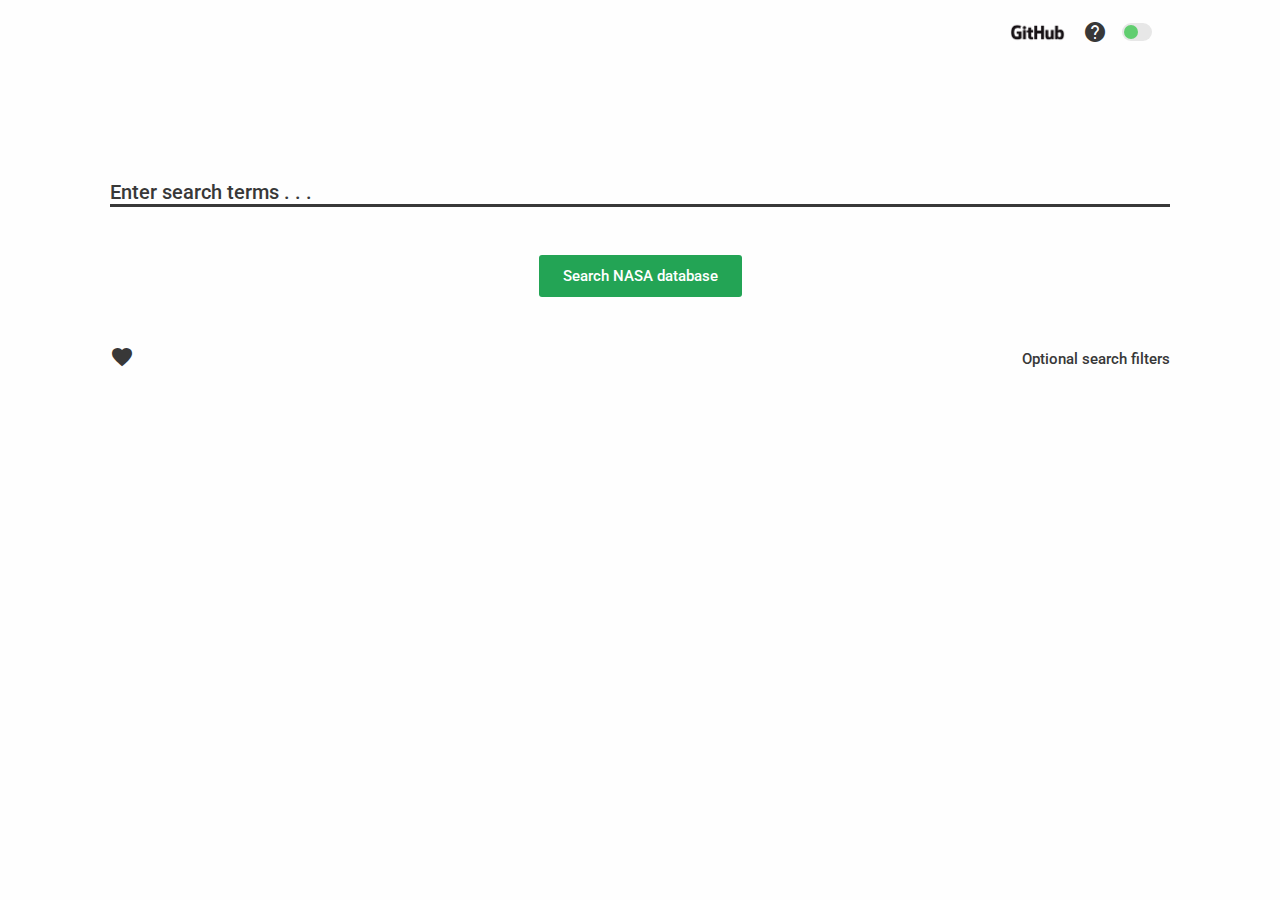
<file: index.html>
<html>
    <head>
        <link
            rel="stylesheet"
            href="https://fonts.googleapis.com/icon?family=Material+Icons"
        />
        <link
            rel="stylesheet"
            href="https://cdnjs.cloudflare.com/ajax/libs/font-awesome/4.7.0/css/font-awesome.min.css"
        />
        <link id="theme" rel="stylesheet" href="assets/css/regularTheme.css" />
        <link rel="stylesheet" href="assets/css/NasaWebApi.css" />
        <script src="https://ajax.googleapis.com/ajax/libs/jquery/3.4.1/jquery.min.js"></script>
        <script src="assets/js/NasaWebApi.js"></script>
    </head>

    <body>
        <div id="header">
            <div id="toggle-switch-ring">
                <div id="toggle-switch" selected="false"></div>
            </div>
            <i class="material-icons" selected="false" id="help-icon">help</i>
            <div id="info-modal" class="modal" visible="false">
                <!-- Modal content -->
                <div id="info-modal-content" class="modal-content">
                    <i class="fas fa-rocket"></i>
                    <div class="info-modal-text-container">
                        This tool lets you access NASA's image and video
                        library, by using NASA's media API. You can search for
                        any terms in the search bar and filter your results
                        using the optional search filters. Clicking on a result
                        opens a modal that contains various information about
                        the image.
                    </div>
                    <i class="fas fa-heart"></i>
                    <div class="info-modal-text-container">
                        To save images for later, you can favorite them by
                        clicking on the heart icon in their description box. To
                        see your favorited pictures, click the heart icon, and
                        to get out of the favorites, click the heart icon again.
                    </div>
                    <i class="fas fa-search"></i>
                    <div class="info-modal-text-container">
                        The optional search filters let you specify dates to
                        bound the picture by, keywords that you may want and
                        which NASA center you want the images to be from. You
                        can also search for similar images to a result you're
                        looking at using the "Find Similar by Keywords" button.
                    </div>
                    <i class="fas fa-star"></i>
                    <div class="info-modal-text-container">
                        Finally, you can share any of the images to facebook or
                        pinterest if you wish. To see the source code for the
                        project, the Github link for the project is on the top
                        right. There's also a toggle that switches the website
                        to dark mode.
                    </div>
                </div>
            </div>
            <a
                href="https://github.com/tklightningfast/nasa-web-api"
                target="_blank"
            >
                <img
                    src="assets/images/GitHub-Logos/GitHub_Logo.png"
                    height="25px"
                    id="github-logo"
                />
            </a>
        </div>
        <div id="body-container">
            <div class="widget-container">
                <center>
                    <input
                        class="text-input"
                        id="searchform"
                        value="Enter search terms . . ."
                    />
                </center>
            </div>
            <div class="widget-container button-wrapper">
                <center>
                    <a
                        href="#"
                        class="button"
                        role="button"
                        id="button-nasa-api"
                    >
                        <span class="button-text">Search NASA database</span>
                    </a>
                </center>
            </div>
            <div class="widget-container">
                <div id="search-modal" class="modal" visible="false">
                    <!-- Modal content -->
                    <div id="search-modal-content" class="modal-content">
                        <center>
                            <div id="search-modal-title">
                                Optional search filters
                            </div>

                            <div class="search-filter-text">Year bounds:</div>
                            <div class="search-description">
                                The start and end years as a bound for your
                                search. You can specify one, both, or neither.
                            </div>
                            <input
                                id="search-modal-start-date-created"
                                class="text-input search-text-input"
                                onfocus="this.value=''"
                            />
                            <input
                                id="search-modal-end-date-created"
                                class="text-input search-text-input"
                                onfocus="this.value=''"
                            />
                            <div class="search-filter-text">Center:</div>
                            <div class="search-description">
                                The NASA center associated with your search.
                            </div>
                            <input
                                id="search-modal-center"
                                class="text-input search-text-input"
                                onfocus="this.value=''"
                            />
                            <div class="search-filter-text">Keywords:</div>
                            <div class="search-description">
                                Separate your values by commas.
                            </div>
                            <input
                                id="search-modal-keywords"
                                class="text-input search-text-input"
                                onfocus="this.value=''"
                            />
                            <div class="widget-container button-wrapper">
                                <center>
                                    <a
                                        href="#"
                                        class="button"
                                        role="button"
                                        id="apply-search-button"
                                    >
                                        <span class="button-text">Apply</span>
                                    </a>
                                </center>
                            </div>
                        </center>
                    </div>
                </div>
                <i class="material-icons" selected="false" id="favorites"
                    >favorite</i
                >
                <span id="clear-button-container">
                    <a class="text" id="clear-button">Clear favorites</a>
                </span>
                <span class="right-align">
                    <a class="text" id="optional-search-filters-text"
                        >Optional search filters</a
                    >
                </span>
            </div>
            <div>
                <div id="modal" class="modal" visible="false">
                    <!-- Modal content -->
                    <div id="modal-content" class="modal-content">
                        <div class="modal-media-container">
                            <img
                                id="modal-image"
                                class="modal-media"
                                onerror="imgNotFound(this)"
                            />
                            <audio
                                id="modal-audio"
                                class="modal-media"
                                onerror="imgNotFound(this)"
                                controls
                            >
                                <source id="audio-source" type="audio/mpeg" />
                                Your browser does not support the audio tag
                            </audio>
                            <video
                                id="modal-video"
                                class="modal-media"
                                onerror="imgNotFound(this)"
                                controls
                            >
                                <source id="video-source" type="video/mp4" />
                                Your browser does not support the video tag
                            </video>
                            <div id="modal-buttons">
                                <i class="material-icons" id="favorite-button"
                                    >favorite</i
                                >
                                <a id="facebook-share" target="_blank">
                                    <i
                                        class="fab material-icons fa-facebook"
                                    ></i>
                                </a>
                                <a id="pinterest-share" target="_blank">
                                    <i
                                        class="fab material-icons fa-pinterest"
                                    ></i>
                                </a>
                            </div>
                        </div>
                        <div class="modal-text">
                            <span id="close-button" class="close">&times;</span>
                            <div id="modal-title"></div>
                            <span
                                id="modal-description"
                                class="search-description"
                            ></span>
                            <div class="modal-text-container">
                                <span class="search-filter-text"
                                    >Date created:
                                </span>
                                <span
                                    id="modal-date-created"
                                    class="search-description"
                                ></span>
                            </div>
                            <div class="modal-text-container">
                                <span class="search-filter-text">Center: </span>
                                <span
                                    id="modal-center"
                                    class="search-description"
                                ></span>
                            </div>
                            <div class="modal-text-container">
                                <span class="search-filter-text"
                                    >Keywords:
                                </span>
                                <span
                                    id="modal-keywords"
                                    class="search-description"
                                ></span>
                            </div>
                            <div
                                class="button-wrapper"
                                id="find-similar-button-wrapper"
                            >
                                <a
                                    href="#"
                                    class="button"
                                    role="button"
                                    id="find-similar-button"
                                >
                                    <span class="button-text"
                                        >Find similar by keywords</span
                                    >
                                </a>
                            </div>
                        </div>
                    </div>
                </div>
            </div>
            <div class="widget-container">
                <link
                    rel="stylesheet"
                    href="https://use.fontawesome.com/releases/v5.8.1/css/all.css"
                    integrity="sha384-50oBUHEmvpQ+1lW4y57PTFmhCaXp0ML5d60M1M7uH2+nqUivzIebhndOJK28anvf"
                    crossorigin="anonymous"
                />
                <p id="metadata"></p>
                <p id="favorites-metadata"></p>
                <i
                    id="prev-button"
                    class="fas fa-arrow-left"
                    onclick="sendHTTP(goPrev(), parseResponse);"
                ></i>
                <i
                    id="next-button"
                    class="fas fa-arrow-right"
                    onclick="sendHTTP(goNext(), parseResponse);"
                ></i>
            </div>

            <!-- The grid to contain grid items -->
            <center>
                <div id="grid" class="grid"></div>
            </center>
            <center>
                <div id="favorite-grid" class="grid"></div>
            </center>
        </div>
    </body>
</html>
</file>
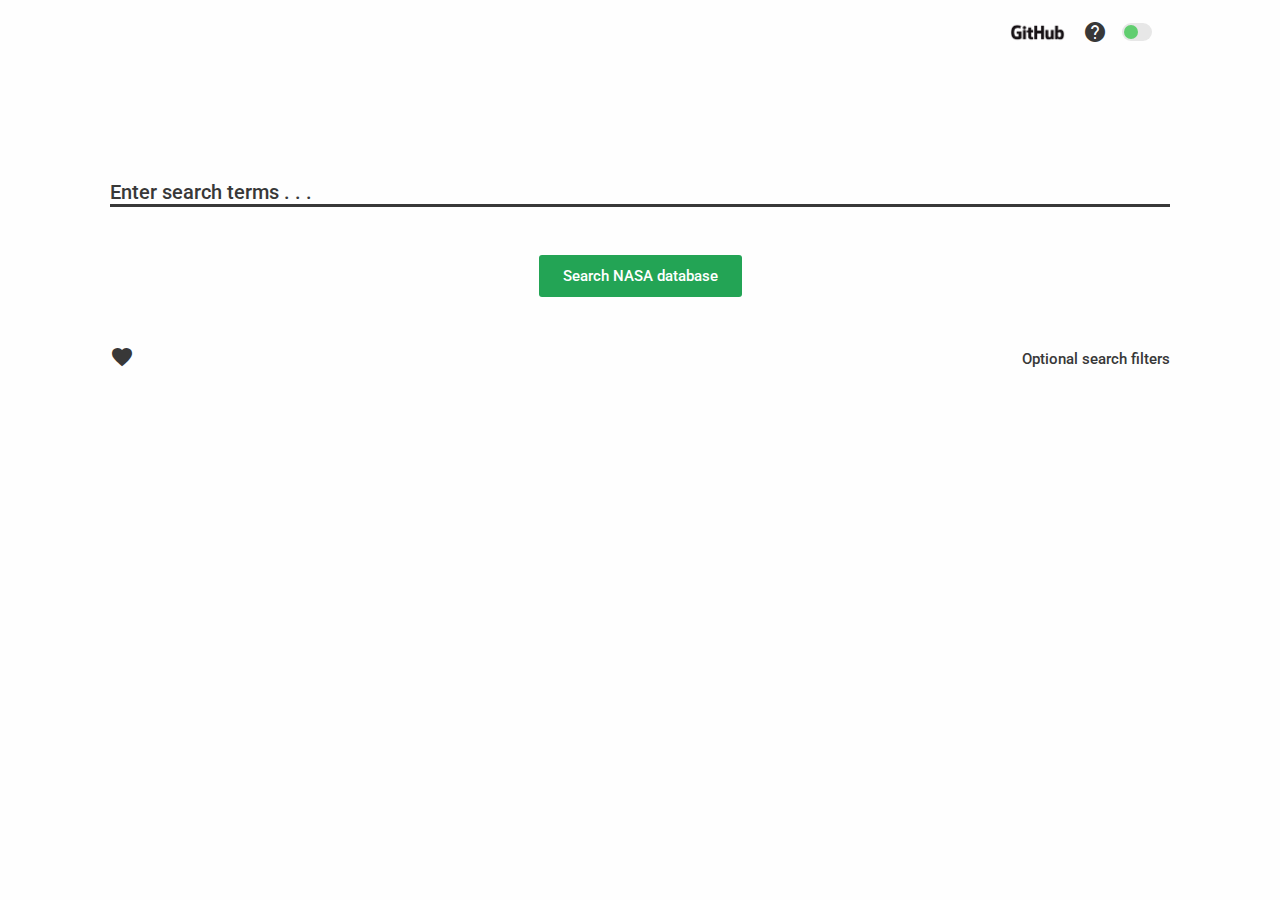
<file: NasaWebApi.html>
<html>

<head>
    <link rel="stylesheet" href="https://fonts.googleapis.com/icon?family=Material+Icons">
    <link rel="stylesheet" href="https://cdnjs.cloudflare.com/ajax/libs/font-awesome/4.7.0/css/font-awesome.min.css">
    <link id="theme" rel="stylesheet" href="assets/css/regularTheme.css">
    <link rel="stylesheet" href="assets/css/NasaWebApi.css">
    <script src="https://ajax.googleapis.com/ajax/libs/jquery/3.4.1/jquery.min.js"></script>
    <script src="assets/js/NasaWebApi.js"></script>
</head>

<body>
    <div id="header">
        <div id="toggle-switch-ring">
            <div id="toggle-switch" selected="false">
            </div>
        </div>
        <i class="material-icons" selected="false" id="help-icon">help</i>
        <div id="info-modal" class="modal" visible="false">
            <!-- Modal content -->
            <div id="info-modal-content" class="modal-content">
                <i class="fas fa-rocket"></i>
                <div class="info-modal-text-container">
                    This tool lets you access NASA's image and video library, by using NASA's media API. You can search
                    for any terms in the search bar and filter your results using the optional search filters. Clicking
                    on a result opens a modal that contains various information about the image.
                </div>
                <i class="fas fa-heart"></i>
                <div class="info-modal-text-container">
                    To save images for later, you
                    can favorite them by clicking on the heart icon in their description box.
                    To see your favorited pictures, click the heart
                    icon, and to get out of the favorites, click the heart icon again.
                </div>
                <i class="fas fa-search"></i>
                <div class="info-modal-text-container">
                    The optional search filters let you specify dates to bound the picture by, keywords that you may
                    want
                    and which NASA center you want the images to be from.
                    You can also search for
                    similar images to a result you're looking at using the "Find Similar by Keywords" button.
                </div>
                <i class="fas fa-star"></i>
                <div class="info-modal-text-container">
                    Finally, you can share any of the images to facebook or pinterest if you wish.
                    To see the source code for the
                    project, the Github link for the project is on the top right. There's also a toggle that switches
                    the
                    website to dark mode.
                </div>
            </div>

        </div>
        <a href="https://github.com/tklightningfast/nasa-web-api" target="_blank">
            <img src="assets/images/GitHub-Logos/GitHub_Logo.png" height="25px" id="github-logo">
        </a>

    </div>
    <div id="body-container">
        <div class="widget-container">
            <center>
                <input class="text-input" id="searchform" value="Enter search terms . . .">
            </center>
        </div>
        <div class="widget-container button-wrapper">
            <center>
                <a href="#" class="button" role="button" id="button-nasa-api">
                    <span class="button-text">Search NASA database</span>
                </a>

            </center>
        </div>
        <div class="widget-container">
            <div id="search-modal" class="modal" visible="false">
                <!-- Modal content -->
                <div id="search-modal-content" class="modal-content">
                    <center>
                        <div id="search-modal-title">Optional
                            search filters</div>

                        <div class="search-filter-text">Year bounds: </div>
                        <div class="search-description">The start and end
                            years as a bound for your search. You can
                            specify one, both, or neither.</div>
                        <input id="search-modal-start-date-created" class="text-input search-text-input"
                            onfocus="this.value=''">
                        <input id="search-modal-end-date-created" class="text-input search-text-input"
                            onfocus="this.value=''">
                        <div class="search-filter-text">Center: </div>
                        <div class="search-description">The NASA center
                            associated with your search.</div>
                        <input id="search-modal-center" class="text-input
                                search-text-input" onfocus="this.value=''">
                        <div class="search-filter-text">Keywords: </div>
                        <div class="search-description">Separate your values
                            by commas.</div>
                        <input id="search-modal-keywords" class="text-input search-text-input" onfocus="this.value=''">
                        <div class="widget-container button-wrapper">
                            <center>
                                <a href="#" class="button" role="button" id="apply-search-button">
                                    <span class="button-text">Apply</span>
                                </a>
                            </center>
                        </div>
                    </center>
                </div>
            </div>
            <i class="material-icons" selected="false" id="favorites">favorite</i>
            <span id="clear-button-container">
                <a class="text" id="clear-button">Clear favorites</a>
            </span>
            <span class="right-align">
                <a class="text" id="optional-search-filters-text">Optional
                    search filters</a>
            </span>
        </div>
        <div>
            <div id="modal" class="modal" visible="false">
                <!-- Modal content -->
                <div id="modal-content" class="modal-content">
                    <div class="modal-media-container">
                        <img id="modal-image" class="modal-media" onerror="imgNotFound(this)">
                        <audio id="modal-audio" class="modal-media" onerror="imgNotFound(this)" controls>
                            <source id="audio-source" type="audio/mpeg">
                            Your browser does not support the audio tag
                        </audio>
                        <video id="modal-video" class="modal-media" onerror="imgNotFound(this)" controls>
                            <source id="video-source" type="video/mp4">
                            Your browser does not support the video tag
                        </video>
                        <div id="modal-buttons">
                            <i class="material-icons" id="favorite-button">favorite</i>
                            <a id="facebook-share" target="_blank">
                                <i class="fab material-icons fa-facebook"></i>
                            </a>
                            <a id="pinterest-share" target="_blank">
                                <i class="fab material-icons fa-pinterest"></i>
                            </a>
                        </div>
                    </div>
                    <div class="modal-text">
                        <span id="close-button" class="close">&times;</span>
                        <div id="modal-title"></div>
                        <span id="modal-description" class="search-description"></span>
                        <div class="modal-text-container">
                            <span class="search-filter-text">Date created: </span>
                            <span id="modal-date-created" class="search-description"></span>
                        </div>
                        <div class="modal-text-container">
                            <span class="search-filter-text">Center: </span>
                            <span id="modal-center" class="search-description"></span>
                        </div>
                        <div class="modal-text-container">
                            <span class="search-filter-text">Keywords: </span>
                            <span id="modal-keywords" class="search-description"></span>
                        </div>
                        <div class="button-wrapper" id="find-similar-button-wrapper">
                            <a href="#" class="button" role="button" id="find-similar-button">
                                <span class="button-text">Find similar by keywords</span>
                            </a>
                        </div>


                    </div>

                </div>

            </div>
        </div>
        <div class="widget-container">
            <link rel="stylesheet" href="https://use.fontawesome.com/releases/v5.8.1/css/all.css"
                integrity="sha384-50oBUHEmvpQ+1lW4y57PTFmhCaXp0ML5d60M1M7uH2+nqUivzIebhndOJK28anvf"
                crossorigin="anonymous">
            <p id="metadata"></p>
            <p id="favorites-metadata"></p>
            <i id="prev-button" class="fas fa-arrow-left" onclick="sendHTTP(goPrev(), parseResponse);"></i>
            <i id="next-button" class="fas fa-arrow-right" onclick="sendHTTP(goNext(), parseResponse);"></i>
        </div>

        <!-- The grid to contain grid items -->
        <center>
            <div id="grid" class="grid">
            </div>
        </center>
        <center>
            <div id="favorite-grid" class="grid">
            </div>
        </center>
    </div>
</body>

</html>
</file>
<file: assets/css/regularTheme.css>
:root {
    --main: #23a455;
    --main-accent: #61ce70;
    --dark-bg: #e7e7e7;
    --main-bg: #fefefe;
    --second: #383838;
    --second-accent: #808080;
}
</file>
<file: assets/css/NasaWebApi.css>
@import url("https://fonts.googleapis.com/css?family=Roboto&display=swap");
@import url("https://fonts.googleapis.com/icon?family=Material+Icons");
/* ---- general ---- */

body {
    text-align: center;
    background-color: var(--main-bg);
}

* {
    text-decoration: none;
    background: none;
    margin: 0;
    padding: 0;
    font-weight: 500;
    font-size: 15px;
    font-family: -apple-system, BlinkMacSystemFont, "Segoe UI", Roboto, Oxygen,
        Ubuntu, Cantarell, "Open Sans", "Helvetica Neue", sans-serif;
    color: var(--second);
}

@media screen and (min-width: 1200px) {
    .bricklayer-column-sizer {
        /* divide by 3. */
        width: 33.3%;
    }
}

@media screen and (min-width: 768px) {
    .bricklayer-column-sizer {
        /* divide by 2. */
        width: 50%;
    }
}

#body-container {
    padding: 80px;
    padding-top: 70px;
}

.widget-container {
    padding: 30px;
    overflow: auto;
}

.button {
    background-color: var(--main);
    border-radius: 3px;
    transition: 0.3s;
    box-sizing: border-box;
    padding: 12px 24px;
}

.button:hover {
    background-color: var(--main-accent);
}

.button-text {
    color: white;
}

@keyframes borderForward {
    from {
        border-bottom-style: solid;
    }
    to {
        border-color: var(--main-accent);
    }
}

@keyframes borderBackward {
    from {
        border-color: var(--main-accent);
    }
    to {
        border-color: var(--second);
    }
}

.text-input {
    text-align: left;
    color: var(--second);
    border: none;
    border-bottom-style: solid;
    animation-name: borderBackward;
    animation-duration: 0.5s;
    animation-fill-mode: forwards;
}

.text-input:focus {
    outline: none;
    animation-name: borderForward;
    animation-duration: 0.5s;
    animation-fill-mode: forwards;
}

/* ---- Header ---- */

#header {
    width: 80%;
    height: 40px;
    padding-top: 20px;
    padding-bottom: 20px;
    text-align: right;
    margin: auto;
}

#help-icon {
    float: right;
    margin-left: 15px;
}

#toggle-switch-ring {
    display: flex;
    float: right;
    flex-shrink: 0;
    height: 14px;
    width: 26px;
    border-radius: 44px;
    padding: 2px;
    margin-top: 3px;
    margin-left: 15px;
    box-sizing: content-box;
    background: var(--dark-bg);
    cursor: pointer;
}

#toggle-switch {
    width: 14px;
    height: 14px;
    border-radius: 44px;
    background: var(--main-accent);
}

#toggle-switch[selected="true"] {
    transition: transform 200ms ease-out 0s, background 200ms ease-out 0s;
    transform: translateX(12px) translateY(0px);
}

#toggle-switch[selected="false"] {
    transition: transform 200ms ease-out 0s, background 200ms ease-out 0s;
    transform: translateX(0px) translateY(0px);
}

/* ---- search bar ---- */

#searchform {
    font-size: 20px;
    width: 100%;
}

/* ---- menu items ---- */

.text {
    color: var(--second);
    font-family: Roboto;
    font-weight: 500;
    font-size: 15px;
}

.right-align {
    text-align: right;
}

/* ---- search filter modal ---- */

#optional-search-filters-text {
    float: right;
    margin-top: 5px;
    transition: 0.25s ease-in-out;
}

#optional-search-filters-text:hover {
    color: var(--main-accent);
    cursor: pointer;
}

#search-modal-start-date-created {
    width: 20%;
}

#search-modal-end-date-created {
    width: 20%;
}

#search-modal-center {
    width: 41%;
}

#search-modal-keywords {
    width: 60%;
}

#search-modal-title,
#modal-title {
    font-size: 30px;
    font-weight: 600;
    padding-bottom: 20px;
}

.search-text-input {
    margin-left: 5px;
    margin-right: 5px;
}

.search-filter-text {
    font-size: 15px;
    font-weight: 600;
    margin-top: 20px;
}

.search-description {
    font-size: 15px;
    font-weight: 300;
    margin-bottom: 10px;
}

.modal-text-container {
    margin-top: 10px;
    margin-bottom: 10px;
}

#modal-keywords {
    margin-bottom: 25px;
}

.search-filter-text,
.search-description {
    color: var(--second);
}

#favorites {
    clear: left;
    float: left;
    /* margin-top: 5px; */
}

.material-icons[selected="false"] {
    color: var(--second);
    transition: 0.25s ease-in-out;
}

.material-icons[selected="false"]:hover {
    color: var(--main-accent);
    cursor: pointer;
}

.material-icons[selected="true"] {
    color: var(--main-accent);
}

.material-icons[selected="true"]:hover {
    cursor: pointer;
}

#clear-button {
    opacity: 0;
    position: absolute;
    float: left;
    transition: 0.25s ease-in-out;
    display: inline-block;
    /*margin-left: 10px;*/
    margin-top: 5px;
    /*display: none;*/
}

#clear-button:hover {
    color: var(--main-accent);
    cursor: pointer;
}

/*clearfix */

.grid {
    column-count: 3;
    column-gap: 1em;
}

.grid:after {
    content: "";
    display: inline-block;
    clear: both;
}

/* ---- grid-item ---- */

.grid-item {
    background-color: #000000;
    opacity: 1;
    width: auto;
    height: auto;
    margin: 0 0 1em;
    transition: 0.3s;
    /*float: left;*/
    /* display: inline-block; */
    cursor: pointer;
    position: relative;
    /*border: 2px solid #333;*/
    /*border-color: hsla(0, 0%, 0%, 0.5);*/
    border-radius: 5px;
}

.grid-item:hover {
    box-shadow: 0px 0px 10px 4px rgba(0, 0, 0, 0.2);
    /* transform: scale(1.07); */
    cursor: pointer;
}

.grid-item img {
    display: block;
    /* width: 32.3%;
    height: 100%; */
    object-fit: scale-down;
    border-radius: 5px;
    transition: 0.3s ease;
}

.grid-item:hover img {
    opacity: 0.3;
}

.grid-item .overlayTitle {
    display: none;
    transition: 0.3s linear;
    text-align: left;
    user-select: none;
    pointer-events: none;
}

.grid-item:hover .overlayTitle {
    display: block;
}

/* ---- Next and Previous ---- */

#next-button {
    display: none;
    color: var(--second);
    float: right;
    font-size: 20px;
    transition: 0.25s ease-in-out;
}

#next-button:hover {
    color: var(--main-accent);
    cursor: pointer;
}

#prev-button {
    display: none;
    color: var(--second);
    float: left;
    font-size: 30px;
    transition: 0.25s ease-in-out;
}

#prev-button:hover {
    color: var(--main-accent);
    cursor: pointer;
}

/* ---- The Modal (background) ---- */

.modal {
    display: none;
    /* Hidden by default */
    position: fixed;
    /* Stay in place */
    z-index: 10;
    /* Sit on top */
    left: 0;
    top: 0;
    width: 100%;
    /* Full width */
    height: 100%;
    /* Full height */
    /* Enable scroll if needed */
    background-color: rgb(0, 0, 0);
    /* Fallback color */
    background-color: rgba(0, 0, 0, 0.4);
    /* Black w/ opacity */
    justify-content: center;
}

.modal[visible="true"] {
    display: flex;
    -webkit-animation-name: fadeIn;
    /* Fade in the background */
    -webkit-animation-duration: 0.4s;
    animation-name: fadeIn;
    animation-duration: 0.4s;
    align-items: center;
}

@keyframes fadeIn {
    0% {
        opacity: 0;
    }
    100% {
        opacity: 1;
    }
}

.modal[visible="false"] {
    display: none;
}

/* Modal Content/Box */

.modal-content {
    display: inline-flex;
    background-color: var(--main-bg);
    max-width: 85%;
    /* Could be more or less, depending on screen size */
    /* height: auto; */
    overflow: auto;
    max-height: 80%;
    padding: 20px;
    text-align: center;
    border-radius: 5px;
}

#info-modal-content {
    flex-direction: column;
}

#modal-description {
    font-style: italic;
}

.info-modal-text-container {
    margin-top: 5px;
    margin-bottom: 25px;
}

/*Style for media inside modal content*/

.modal-media-container {
    display: inline-block;
    /* justify-content: center; */
    /* float: left; */
    max-height: 100%;
    /* max-width: 50%; */
    margin: 0;
    margin-right: 20px;
    text-align: center;
    align-items: center;
    vertical-align: top;
}

.modal-media {
    display: none;
    object-fit: scale-down;
    width: 100%;
    max-height: 100%;
    margin: auto;
}

.modal-text {
    display: inline-block;
    text-align: left;
    max-width: 40%;
    vertical-align: top;
}

#modal-buttons {
    height: 60px;
    margin: 0 auto;
    text-align: center;
    display: flex;
    align-items: center;
}

/* The Close Button */

.close {
    color: #aaa;
    float: right;
    font-size: 28px;
    font-weight: bold;
    display: none;
}

.close:hover,
.close:focus {
    color: black;
    text-decoration: none;
    cursor: pointer;
}

.overlay {
    width: auto;
    height: auto;
    opacity: 1;
    color: #000;
}

.grid-item:hover .overlay {
    opacity: 0.75;
}

.overlayTitle {
    color: white;
    font-size: 20px;
    position: absolute;
    bottom: 0px;
    padding: 8px;
}

#favorite-button {
    margin-left: 10px;
    margin-right: 10px;
}

#favorite-button[selected="false"] {
    /*display: none;*/
    color: var(--second);
    transition: 0.25s ease-in-out;
    /*float: left;*/
}

#favorite-button[selected="false"]:hover {
    color: var(--main-accent);
    cursor: pointer;
}

#favorite-button[selected="true"] {
    /*display: none;*/
    color: var(--main-accent);
    /*float: left;*/
}

#favorite-button[selected="true"]:hover {
    cursor: pointer;
}

#favorite-grid {
    display: none;
}

#find-similar-button-wrapper {
    margin-top: 35px;
    margin-bottom: 30px;
}

/* Style all font awesome icons */

.fab {
    font-size: 23px;
    margin-left: 10px;
    margin-right: 10px;
    width: 25px;
    transition: 0.25s ease-in-out;
    cursor: pointer;
}

.fas {
    font-size: 20px;
    color: var(--second-accent);
}

/* Add a hover effect if you want */

.fab:hover {
    color: var(--main-accent);
}

/* Set a specific color for each brand */

/* Facebook */

.fa-facebook {
    color: #3b5998;
}

/* Pinterest */

.fa-pinterest {
    color: #cb2027;
}
</file>
